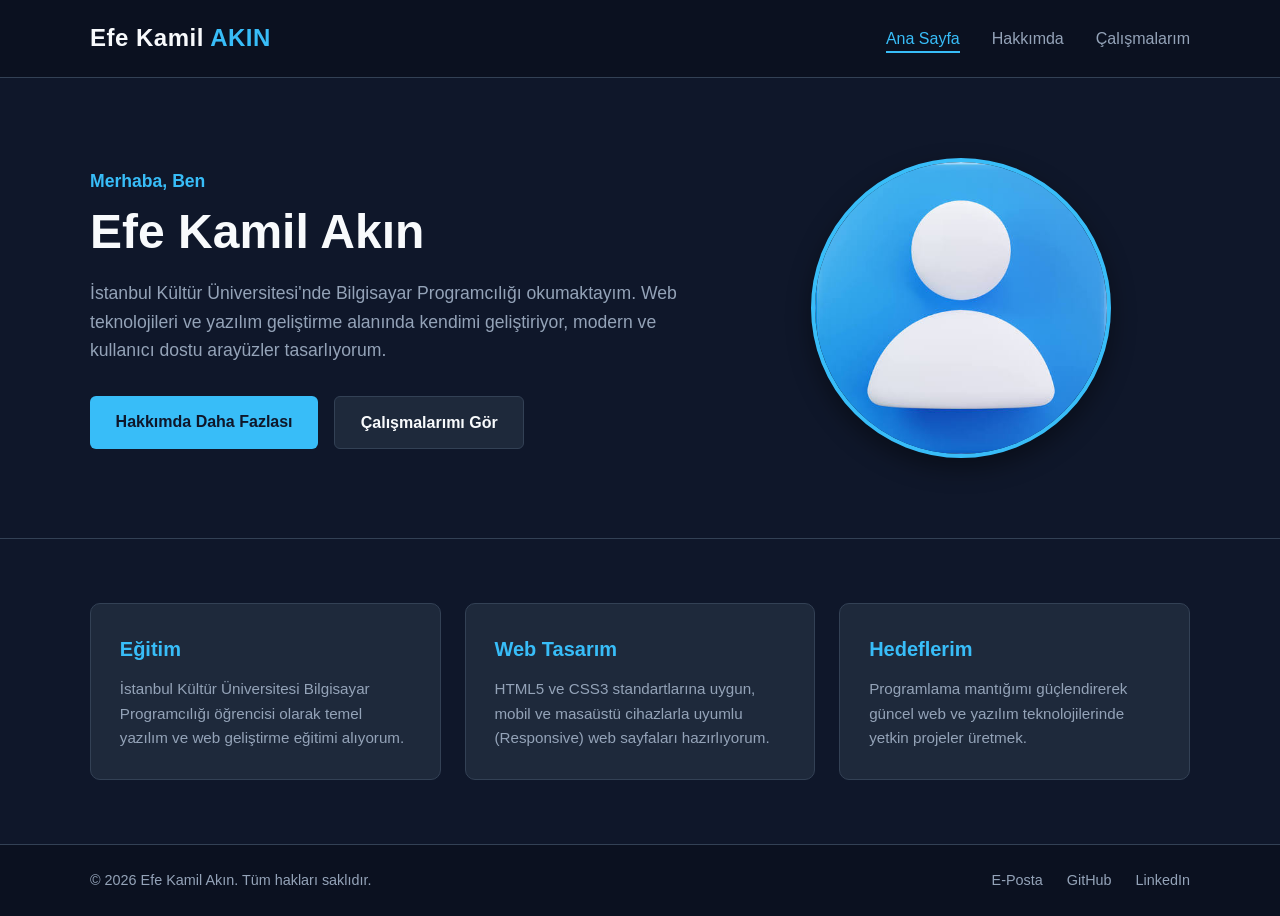
<file: index.html>
<!DOCTYPE html>
<html lang="tr">
<head>
    <meta charset="UTF-8">
    <meta name="viewport" content="width=device-width, initial-scale=1.0">
    <title>Efe Kamil Akın | Kişisel Web Sitesi</title>
    <link rel="stylesheet" href="style.css">
</head>
<body>

    <header class="site-header">
        <div class="container header-icerik">
            <a href="index.html" class="logo">Efe Kamil <span>AKIN</span></a>
            <input type="checkbox" id="menu-toggle" class="menu-toggle">
            <label for="menu-toggle" class="hamburger-icon" aria-label="Menüyü Aç">&#9776;</label>

            <nav class="ana-menu">
                <ul>
                    <li><a href="index.html" class="aktif">Ana Sayfa</a></li>
                    <li><a href="hakkimda.html">Hakkımda</a></li>
                    <li><a href="calismalarim.html">Çalışmalarım</a></li>
                </ul>
            </nav>
        </div>
    </header>

    <main>
        <section class="hero-bolumu">
            <div class="container hero-grid">
                <div class="hero-metin">
                    <span class="etiket">Merhaba, Ben</span>
                    <h1>Efe Kamil Akın</h1>
                    <p class="aciklama">
                        İstanbul Kültür Üniversitesi'nde Bilgisayar Programcılığı okumaktayım. 
                        Web teknolojileri ve yazılım geliştirme alanında kendimi geliştiriyor, 
                        modern ve kullanıcı dostu arayüzler tasarlıyorum.
                    </p>
                    <div class="buton-grubu">
                        <a href="hakkimda.html" class="btn btn-birincil">Hakkımda Daha Fazlası</a>
                        <a href="calismalarim.html" class="btn btn-ikincil">Çalışmalarımı Gör</a>
                    </div>
                </div>

                <div class="hero-gorsel">
                    <img src="profil1.jpg" alt="Efe Kamil Akın Profil Fotoğrafı" class="profil-foto">
                </div>

            </div>
        </section>

        <section class="ozet-bolumu">
            <div class="container">
                <div class="kart-grid">
                    <article class="kart">
                        <h3>Eğitim</h3>
                        <p>İstanbul Kültür Üniversitesi Bilgisayar Programcılığı öğrencisi olarak temel yazılım ve web geliştirme eğitimi alıyorum.</p>
                    </article>
                    <article class="kart">
                        <h3>Web Tasarım</h3>
                        <p>HTML5 ve CSS3 standartlarına uygun, mobil ve masaüstü cihazlarla uyumlu (Responsive) web sayfaları hazırlıyorum.</p>
                    </article>
                    <article class="kart">
                        <h3>Hedeflerim</h3>
                        <p>Programlama mantığımı güçlendirerek güncel web ve yazılım teknolojilerinde yetkin projeler üretmek.</p>
                    </article>
                </div>
            </div>
        </section>
    </main>

    <footer class="site-footer">
        <div class="container footer-icerik">
            <p>&copy; 2026 Efe Kamil Akın. Tüm hakları saklıdır.</p>
            <div class="sosyal-linkler">
                <a href="#">E-Posta</a>
                <a href="#" target="_blank">GitHub</a>
                <a href="#" target="_blank">LinkedIn</a>
            </div>
        </div>
    </footer>

</body>
</html>
</file>
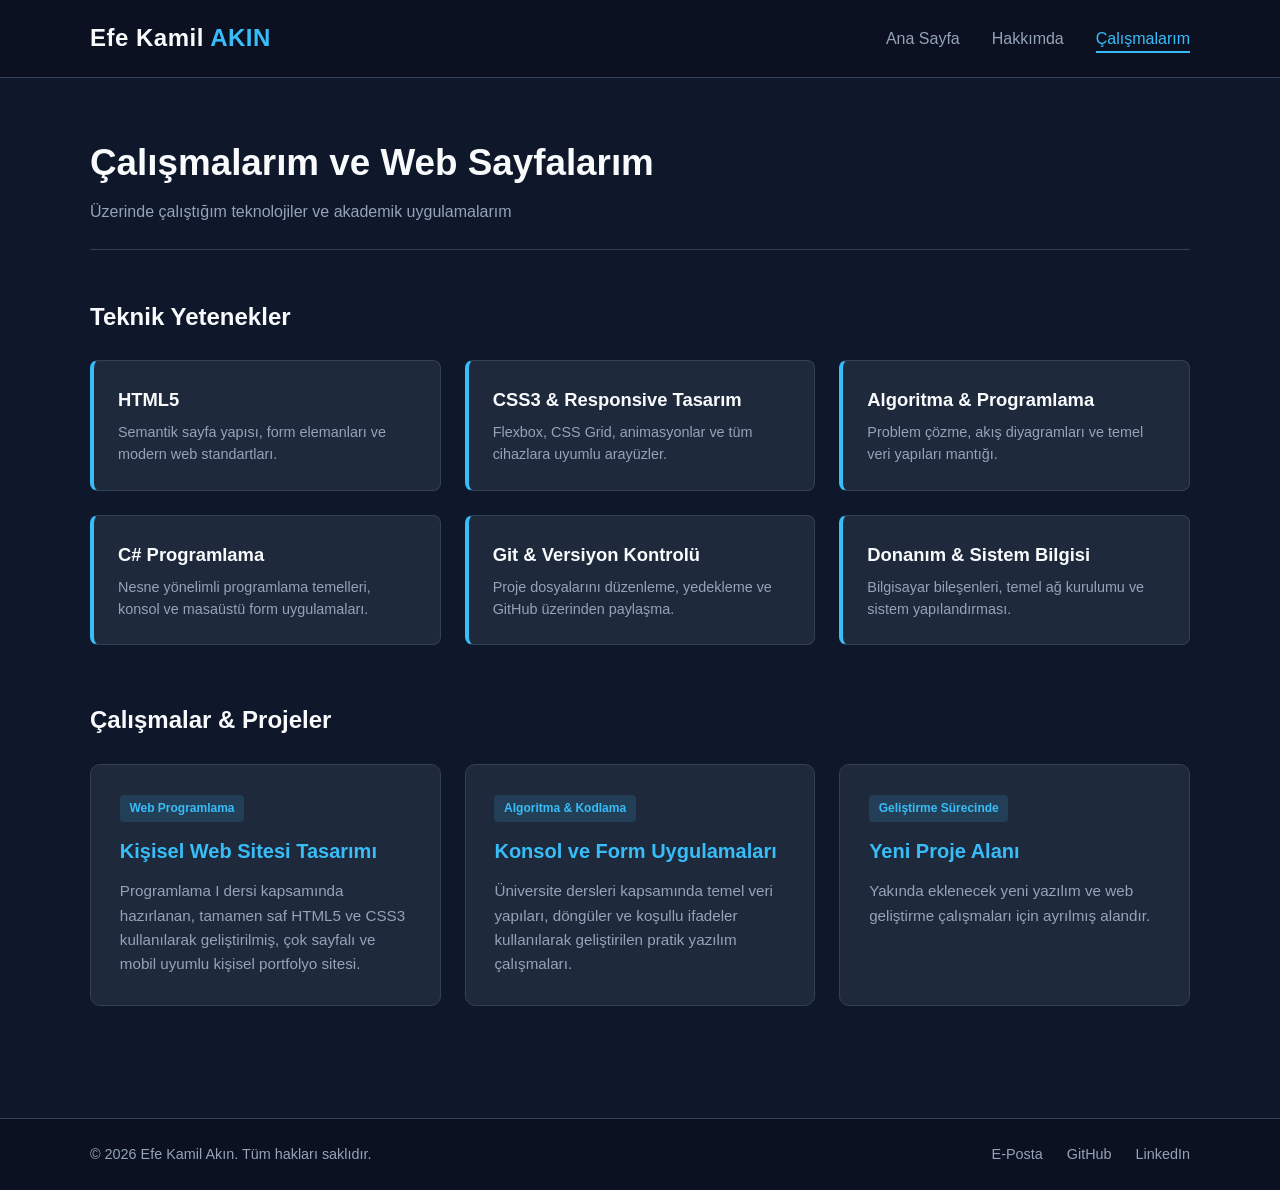
<file: calismalarim.html>
<!DOCTYPE html>
<html lang="tr">
<head>
    <meta charset="UTF-8">
    <meta name="viewport" content="width=device-width, initial-scale=1.0">
    <title>Çalışmalarım | Efe Kamil Akın</title>
    <link rel="stylesheet" href="style.css">
</head>
<body>

    <header class="site-header">
        <div class="container header-icerik">
            <a href="index.html" class="logo">Efe Kamil <span>AKIN</span></a>
            
            <input type="checkbox" id="menu-toggle" class="menu-toggle">
            <label for="menu-toggle" class="hamburger-icon" aria-label="Menüyü Aç">&#9776;</label>

            <nav class="ana-menu">
                <ul>
                    <li><a href="index.html">Ana Sayfa</a></li>
                    <li><a href="hakkimda.html">Hakkımda</a></li>
                    <li><a href="calismalarim.html" class="aktif">Çalışmalarım</a></li>
                </ul>
            </nav>
        </div>
    </header>

    <main class="sayfa-icerik">
        <div class="container">

            <header class="sayfa-baslik">
                <h1>Çalışmalarım ve Web Sayfalarım</h1>
                <p>Üzerinde çalıştığım teknolojiler ve akademik uygulamalarım</p>
            </header>

            <!-- Teknik Yetenekler Bölümü -->
            <section class="bolum-aralik">
                <h2 class="alt-baslik">Teknik Yetenekler</h2>
                <div class="yetenek-etiket-grid">
                    
                    <div class="yetenek-kutu">
                        <h3>HTML5</h3>
                        <p>Semantik sayfa yapısı, form elemanları ve modern web standartları.</p>
                    </div>

                    <div class="yetenek-kutu">
                        <h3>CSS3 & Responsive Tasarım</h3>
                        <p>Flexbox, CSS Grid, animasyonlar ve tüm cihazlara uyumlu arayüzler.</p>
                    </div>

                    <div class="yetenek-kutu">
                        <h3>Algoritma & Programlama</h3>
                        <p>Problem çözme, akış diyagramları ve temel veri yapıları mantığı.</p>
                    </div>

                    <div class="yetenek-kutu">
                        <h3>C# Programlama</h3>
                        <p>Nesne yönelimli programlama temelleri, konsol ve masaüstü form uygulamaları.</p>
                    </div>

                    <div class="yetenek-kutu">
                        <h3>Git & Versiyon Kontrolü</h3>
                        <p>Proje dosyalarını düzenleme, yedekleme ve GitHub üzerinden paylaşma.</p>
                    </div>

                    <div class="yetenek-kutu">
                        <h3>Donanım & Sistem Bilgisi</h3>
                        <p>Bilgisayar bileşenleri, temel ağ kurulumu ve sistem yapılandırması.</p>
                    </div>
                </div>
            </section>

            <section class="bolum-aralik">
                <h2 class="alt-baslik">Çalışmalar & Projeler</h2>
                <div class="kart-grid">

                    <article class="kart proje-karti">
                        <span class="proje-etiket">Web Programlama</span>
                        <h3>Kişisel Web Sitesi Tasarımı</h3>
                        <p>
                            Programlama I dersi kapsamında hazırlanan, tamamen saf HTML5 ve CSS3 
                            kullanılarak geliştirilmiş, çok sayfalı ve mobil uyumlu kişisel portfolyo sitesi.
                        </p>
                    </article>

                    <article class="kart proje-karti">
                        <span class="proje-etiket">Algoritma & Kodlama</span>
                        <h3>Konsol ve Form Uygulamaları</h3>
                        <p>
                            Üniversite dersleri kapsamında temel veri yapıları, döngüler ve 
                            koşullu ifadeler kullanılarak geliştirilen pratik yazılım çalışmaları.
                        </p>
                    </article>

                    <article class="kart proje-karti">
                        <span class="proje-etiket">Geliştirme Sürecinde</span>
                        <h3>Yeni Proje Alanı</h3>
                        <p>
                            Yakında eklenecek yeni yazılım ve web geliştirme çalışmaları için ayrılmış alandır.
                        </p>
                    </article>

                </div>
            </section>

        </div>
    </main>

    <footer class="site-footer">
        <div class="container footer-icerik">
            <p>&copy; 2026 Efe Kamil Akın. Tüm hakları saklıdır.</p>
            <div class="sosyal-linkler">
                <a href="#">E-Posta</a>
                <a href="#" target="_blank">GitHub</a>
                <a href="#" target="_blank">LinkedIn</a>
            </div>
        </div>
    </footer>

</body>
</html>
</file>
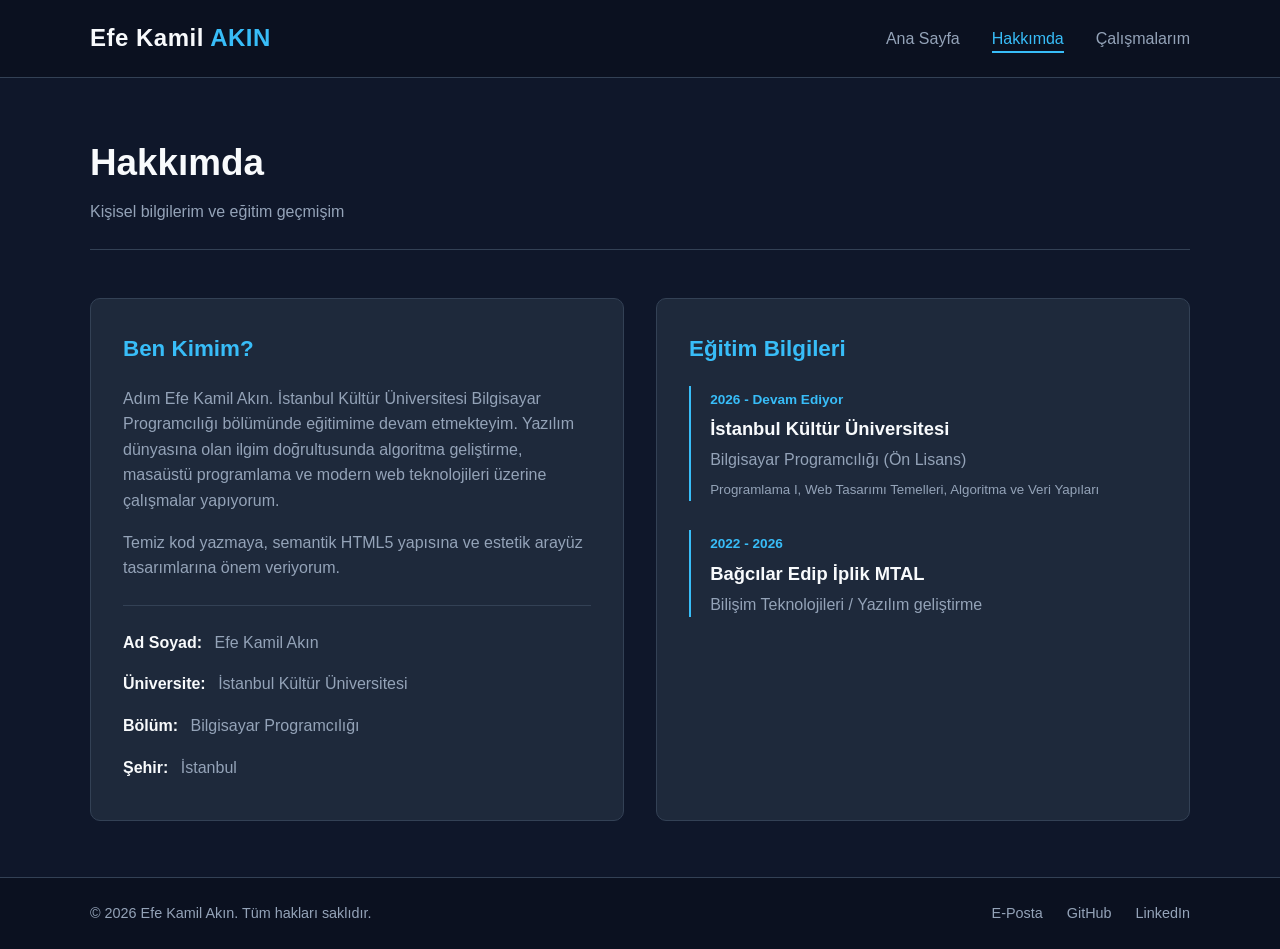
<file: hakkimda.html>
<!DOCTYPE html>
<html lang="tr">
<head>
    <meta charset="UTF-8">
    <meta name="viewport" content="width=device-width, initial-scale=1.0">
    <title>Hakkımda | Efe Kamil AKIN</title>
    <link rel="stylesheet" href="style.css">
</head>
<body>

    <header class="site-header">
        <div class="container header-icerik">
            <a href="index.html" class="logo">Efe Kamil <span>AKIN</span></a>
            
            <input type="checkbox" id="menu-toggle" class="menu-toggle">
            <label for="menu-toggle" class="hamburger-icon" aria-label="Menüyü Aç">&#9776;</label>

            <nav class="ana-menu">
                <ul>
                    <li><a href="index.html">Ana Sayfa</a></li>
                    <li><a href="hakkimda.html" class="aktif">Hakkımda</a></li>
                    <li><a href="calismalarim.html">Çalışmalarım</a></li>
                </ul>
            </nav>
        </div>
    </header>

    <main class="sayfa-icerik">
        <div class="container">
            
            <header class="sayfa-baslik">
                <h1>Hakkımda</h1>
                <p>Kişisel bilgilerim ve eğitim geçmişim</p>
            </header>

            <div class="hakkimda-grid">
                
                <!-- Kişisel Tanıtım Bölümü -->
                <section class="bilgi-kutusu">
                    <h2>Ben Kimim?</h2>
                    <p>
                        Adım Efe Kamil Akın. İstanbul Kültür Üniversitesi Bilgisayar Programcılığı 
                        bölümünde eğitimime devam etmekteyim. Yazılım dünyasına olan ilgim doğrultusunda 
                        algoritma geliştirme, masaüstü programlama ve modern web teknolojileri üzerine 
                        çalışmalar yapıyorum.
                    </p>
                    <p>
                        Temiz kod yazmaya, semantik HTML5 yapısına ve estetik arayüz tasarımlarına 
                        önem veriyorum.
                    </p>

                    <ul class="kisisel-liste">
                        <li><strong>Ad Soyad:</strong> Efe Kamil Akın</li>
                        <li><strong>Üniversite:</strong> İstanbul Kültür Üniversitesi</li>
                        <li><strong>Bölüm:</strong> Bilgisayar Programcılığı</li>
                        <li><strong>Şehir:</strong> İstanbul</li>
                    </ul>
                </section>

                <section class="bilgi-kutusu">
                    <h2>Eğitim Bilgileri</h2>
                    
                    <div class="egitim-adimi">
                        <span class="tarih">2026 - Devam Ediyor</span>
                        <h3>İstanbul Kültür Üniversitesi</h3>
                        <p>Bilgisayar Programcılığı (Ön Lisans)</p>
                        <small>Programlama I, Web Tasarımı Temelleri, Algoritma ve Veri Yapıları</small>
                    </div>

                    <div class="egitim-adimi">
                        <span class="tarih">2022 - 2026 <!-- Mezuniyet yılını yaz --></span>
                        <h3>Bağcılar Edip İplik MTAL</h3>
                        <p>Bilişim Teknolojileri / Yazılım geliştirme</p>
                    </div>
                </section>

            </div>

        </div>
    </main>

    <footer class="site-footer">
        <div class="container footer-icerik">
            <p>&copy; 2026 Efe Kamil Akın. Tüm hakları saklıdır.</p>
            <div class="sosyal-linkler">
                <a href="#">E-Posta</a>
                <a href="#" target="_blank">GitHub</a>
                <a href="#" target="_blank">LinkedIn</a>
            </div>
        </div>
    </footer>

</body>
</html>
</file>
<file: style.css>
:root {
    --arkaplan-ana: #0f172a;       /* Sayfa arka planı */
    --arkaplan-ikincil: #1e293b;   /* Kartların ve kutuların arka planı */
    --arkaplan-header: #0b1120;    /* Üst menü ve footer bilgi arka planı */
    --ana-vurgu: #38bdf8;          /* Butonlar, linkler ve vurgular*/
    --ana-vurgu-hover: #0284c7;    /* hover vurgu rengi */
    --metin-ana: #f8fafc;          /* Başlıklar ve yazılar*/
    --metin-ikincil: #94a3b8;      /* Açıklama metinleri*/
    --kenarlik-rengi: #334155;     /* çerçeve çizgileri */
}

* {
    margin: 0;
    padding: 0;
    box-sizing: border-box;
}

body {
    font-family: 'Segoe UI', Tahoma, Geneva, Verdana, sans-serif;
    background-color: var(--arkaplan-ana);
    color: var(--metin-ana);
    line-height: 1.6;
    display: flex;
    flex-direction: column;
    min-height: 100vh;
}

main {
    flex: 1;
}

.container {
    width: 90%;
    max-width: 1100px;
    margin: 0 auto;
}

a {
    text-decoration: none;
    color: inherit;
    transition: 0.3s ease;
}

.site-header {
    background-color: var(--arkaplan-header);
    border-bottom: 1px solid var(--kenarlik-rengi);
    position: sticky;
    top: 0;
    z-index: 100;
}

.header-icerik {
    display: flex;
    justify-content: space-between;
    align-items: center;
    padding: 1.2rem 0;
}

.logo {
    font-size: 1.5rem;
    font-weight: 700;
    letter-spacing: 0.5px;
}

.logo span {
    color: var(--ana-vurgu);
}

.ana-menu ul {
    list-style: none;
    display: flex;
    gap: 2rem;
}

.ana-menu a {
    color: var(--metin-ikincil);
    font-weight: 500;
    padding-bottom: 4px;
    border-bottom: 2px solid transparent;
}

.ana-menu a:hover,
.ana-menu a.aktif {
    color: var(--ana-vurgu);
    border-bottom-color: var(--ana-vurgu);
}

.menu-toggle,
.hamburger-icon {
    display: none;
}


.hero-bolumu {
    padding: 5rem 0;
    border-bottom: 1px solid var(--kenarlik-rengi);
}

.hero-grid {
    display: grid;
    grid-template-columns: 1.3fr 1fr;
    gap: 3rem;
    align-items: center;
}

.etiket {
    display: inline-block;
    color: var(--ana-vurgu);
    font-weight: 600;
    margin-bottom: 0.5rem;
    font-size: 1.1rem;
}

.hero-metin h1 {
    font-size: 3rem;
    line-height: 1.2;
    margin-bottom: 1.2rem;
}

.aciklama {
    color: var(--metin-ikincil);
    font-size: 1.1rem;
    margin-bottom: 2rem;
}

.buton-grubu {
    display: flex;
    gap: 1rem;
    flex-wrap: wrap;
}

.btn {
    padding: 0.8rem 1.6rem;
    border-radius: 6px;
    font-weight: 600;
    display: inline-block;
}

.btn-birincil {
    background-color: var(--ana-vurgu);
    color: #0f172a;
}

.btn-birincil:hover {
    background-color: var(--ana-vurgu-hover);
    color: #ffffff;
}

.btn-ikincil {
    border: 1px solid var(--kenarlik-rengi);
    background-color: var(--arkaplan-ikincil);
    color: var(--metin-ana);
}

.btn-ikincil:hover {
    border-color: var(--ana-vurgu);
    color: var(--ana-vurgu);
}


.hero-gorsel {
    display: flex;
    justify-content: center;
}

.profil-foto {
    width: 300px;
    height: 300px;
    object-fit: cover;
    border-radius: 50%;
    border: 4px solid var(--ana-vurgu);
    box-shadow: 0 10px 25px rgba(0, 0, 0, 0.4);
}

.gorsel-yer-tutucu {
    width: 280px;
    height: 280px;
    border-radius: 50%;
    background-color: var(--arkaplan-ikincil);
    border: 2px dashed var(--ana-vurgu);
    display: flex;
    flex-direction: column;
    justify-content: center;
    align-items: center;
    text-align: center;
    padding: 1.5rem;
    color: var(--metin-ikincil);
}

.gorsel-yer-tutucu span {
    color: var(--ana-vurgu);
    font-weight: 600;
    font-size: 1.1rem;
    margin-bottom: 0.4rem;
}


.ozet-bolumu {
    padding: 4rem 0;
}

.kart-grid {
    display: grid;
    grid-template-columns: repeat(3, 1fr);
    gap: 1.5rem;
}

.kart {
    background-color: var(--arkaplan-ikincil);
    border: 1px solid var(--kenarlik-rengi);
    padding: 1.8rem;
    border-radius: 10px;
    transition: transform 0.3s ease, border-color 0.3s ease;
}

.kart:hover {
    transform: translateY(-5px);
    border-color: var(--ana-vurgu);
}

.kart h3 {
    color: var(--ana-vurgu);
    margin-bottom: 0.8rem;
    font-size: 1.25rem;
}

.kart p {
    color: var(--metin-ikincil);
    font-size: 0.95rem;
}


.sayfa-icerik {
    padding: 3.5rem 0;
}

.sayfa-baslik {
    margin-bottom: 3rem;
    border-bottom: 1px solid var(--kenarlik-rengi);
    padding-bottom: 1.5rem;
}

.sayfa-baslik h1 {
    font-size: 2.3rem;
    margin-bottom: 0.4rem;
}

.sayfa-baslik p {
    color: var(--metin-ikincil);
}

.hakkimda-grid {
    display: grid;
    grid-template-columns: 1fr 1fr;
    gap: 2rem;
}

.bilgi-kutusu {
    background-color: var(--arkaplan-ikincil);
    border: 1px solid var(--kenarlik-rengi);
    padding: 2rem;
    border-radius: 10px;
}

.bilgi-kutusu h2 {
    color: var(--ana-vurgu);
    margin-bottom: 1.2rem;
    font-size: 1.4rem;
}

.bilgi-kutusu p {
    color: var(--metin-ikincil);
    margin-bottom: 1rem;
}

.kisisel-liste {
    list-style: none;
    margin-top: 1.5rem;
    border-top: 1px solid var(--kenarlik-rengi);
    padding-top: 1rem;
}

.kisisel-liste li {
    padding: 0.5rem 0;
    color: var(--metin-ikincil);
}

.kisisel-liste strong {
    color: var(--metin-ana);
    margin-right: 0.5rem;
}

.egitim-adimi {
    border-left: 2px solid var(--ana-vurgu);
    padding-left: 1.2rem;
    margin-bottom: 1.8rem;
}

.egitim-adimi:last-child {
    margin-bottom: 0;
}

.egitim-adimi .tarih {
    font-size: 0.85rem;
    color: var(--ana-vurgu);
    font-weight: 600;
}

.egitim-adimi h3 {
    margin: 0.2rem 0;
    font-size: 1.15rem;
}

.egitim-adimi p {
    margin-bottom: 0.2rem;
}

.egitim-adimi small {
    color: var(--metin-ikincil);
}

/* Yetenekler ve Projeler */
.bolum-aralik {
    margin-bottom: 3.5rem;
}

.alt-baslik {
    font-size: 1.5rem;
    margin-bottom: 1.5rem;
    color: var(--metin-ana);
}

.yetenek-etiket-grid {
    display: grid;
    grid-template-columns: repeat(3, 1fr);
    gap: 1.5rem;
}

.yetenek-kutu {
    background-color: var(--arkaplan-ikincil);
    border: 1px solid var(--kenarlik-rengi);
    border-left: 4px solid var(--ana-vurgu);
    padding: 1.5rem;
    border-radius: 8px;
    transition: transform 0.3s ease, border-color 0.3s ease;
}

.yetenek-kutu:hover {
    transform: translateY(-4px);
    border-color: var(--ana-vurgu);
}

.yetenek-kutu h3 {
    color: var(--metin-ana);
    font-size: 1.15rem;
    margin-bottom: 0.5rem;
}

.yetenek-kutu p {
    color: var(--metin-ikincil);
    font-size: 0.9rem;
    line-height: 1.5;
}

.proje-etiket {
    display: inline-block;
    font-size: 0.75rem;
    background-color: rgba(56, 189, 248, 0.15);
    color: var(--ana-vurgu);
    padding: 0.25rem 0.6rem;
    border-radius: 4px;
    margin-bottom: 0.8rem;
    font-weight: 600;
}

.site-footer {
    background-color: var(--arkaplan-header);
    border-top: 1px solid var(--kenarlik-rengi);
    padding: 1.5rem 0;
    margin-top: auto;
}

.footer-icerik {
    display: flex;
    justify-content: space-between;
    align-items: center;
    color: var(--metin-ikincil);
    font-size: 0.9rem;
}

.sosyal-linkler {
    display: flex;
    gap: 1.5rem;
}

.sosyal-linkler a:hover {
    color: var(--ana-vurgu);
}
/*MOBİL UYUMLULUK---------------------------------*/
@media (max-width: 768px) {
    .hamburger-icon {
        display: block;
        font-size: 1.8rem;
        cursor: pointer;
        color: var(--metin-ana);
    }

    .ana-menu {
        display: none;
        width: 100%;
        position: absolute;
        top: 100%;
        left: 0;
        background-color: var(--arkaplan-header);
        border-bottom: 1px solid var(--kenarlik-rengi);
        padding: 1rem 0;
    }

    .menu-toggle:checked ~ .ana-menu {
        display: block;
    }

    .ana-menu ul {
        flex-direction: column;
        align-items: center;
        gap: 1rem;
    }

    .hero-grid,
    .hakkimda-grid,
    .kart-grid,
    .yetenek-etiket-grid {
        grid-template-columns: 1fr;
    }

    .hero-bolumu {
        padding: 3rem 0;
        text-align: center;
    }

    .hero-metin h1 {
        font-size: 2.2rem;
    }

    .buton-grubu {
        justify-content: center;
    }

    .hero-gorsel {
        order: -1;
    }

    .gorsel-yer-tutucu,
    .profil-foto {
        width: 220px;
        height: 220px;
    }

    .footer-icerik {
        flex-direction: column;
        gap: 1rem;
        text-align: center;
    }
}
</file>
